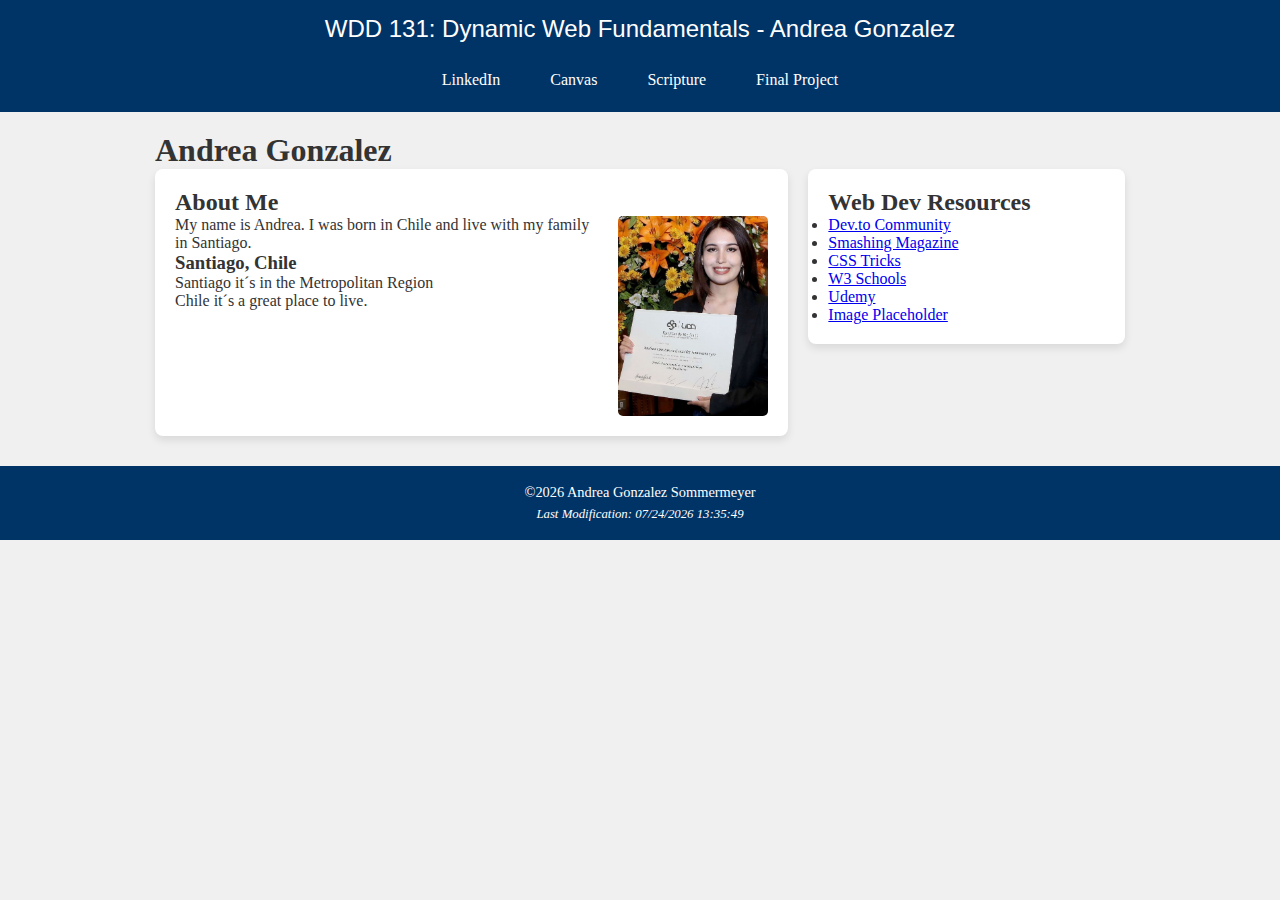
<file: w01/index.html>
<!DOCTYPE html>
<html lang="en-US">
<head>
    <meta charset="UTF-8">
    <meta name="viewport" content="width=device-width, initial-scale=1.0">
    
    <title>WDD 131 – Dynamic Web Fundamentals – Andrea Gonzalez</title>
    <meta name="description" content="WDD 131 – Dynamic Web Fundamentals. Andrea Gonzalez's course landing page, featuring personal details and web development resources.">
    <meta name="author" content="Andrea Gonzalez">

    <link rel="preconnect" href="https://fonts.googleapis.com">
    <link rel="preconnect" href="https://fonts.gstatic.com" crossorigin>
    <link href="https://fonts.googleapis.com/css2?family=Lora:ital,wght@0,400..700;1,400..700&family=Roboto:wght@300;700&display=swap" rel="stylesheet">
    <link rel="stylesheet" href="styles/base.css">
    
    <script src="scripts/getdates.js" defer></script>
</head>
<body>
    <header>
        <span id="course-title">WDD 131: Dynamic Web Fundamentals - Andrea Gonzalez</span>
        
        <nav>
            <a href="https://www.linkedin.com/in/andrea-gonzález-sommermeyer-683815380" target="_blank">LinkedIn</a>
            <a href="https://byupw.instructure.com/" target="_blank">Canvas</a>
            <a href="https://www.churchofjesuschrist.org/study/scriptures/bofm/1-ne/3?lang=eng&id=p7#p7" target="_blank">Scripture</a>
            <a href="#">Final Project</a>
        </nav>
    </header>

    <main>
        <h1>Andrea Gonzalez</h1>

        <div class="card-container">
            <section class="card about-me">
                <h2>About Me</h2>
                <div class="about-me-content">
                    <div class="text-content">
                        <p>My name is Andrea. I was born in Chile and live with my family in Santiago.</p>
                        
                        <h3>Santiago, Chile</h3>
                        
                        <p class="andrea-photo">Santiago it´s in the Metropolitan Region</p>
                        <p>Chile it´s a great place to live.</p>
                    </div>
                    <img src="images/titulation.jpg" alt="Andrea Gonzalez" width="150" height="200" loading="lazy">
                </div>
            </section>
            
            <section class="card web-resources">
                <h2>Web Dev Resources</h2>
                <ul>
                    <li><a href="https://dev.to/" target="_blank">Dev.to Community</a></li>
                    <li><a href="https://www.smashingmagazine.com/" target="_blank">Smashing Magazine</a></li>
                    <li><a href="https://css-tricks.com/" target="_blank">CSS Tricks</a></li>
                    <li><a href="https://www.w3schools.com/" target="_blank">W3 Schools</a></li>
                    <li><a href="https://www.udemy.com/" target="_blank">Udemy</a></li>
                    <li><a href="https://www.w3schools.com/tags/att_img_src.asp" target="_blank">Image Placeholder</a></li>
                </ul>
            </section>
        </div>
    </main>

    <footer>
        <p>&copy;<span id="currentyear"></span> Andrea Gonzalez Sommermeyer</p>
        
        <p id="lastModified"></p>
    </footer>
</body>
</html>
</file>
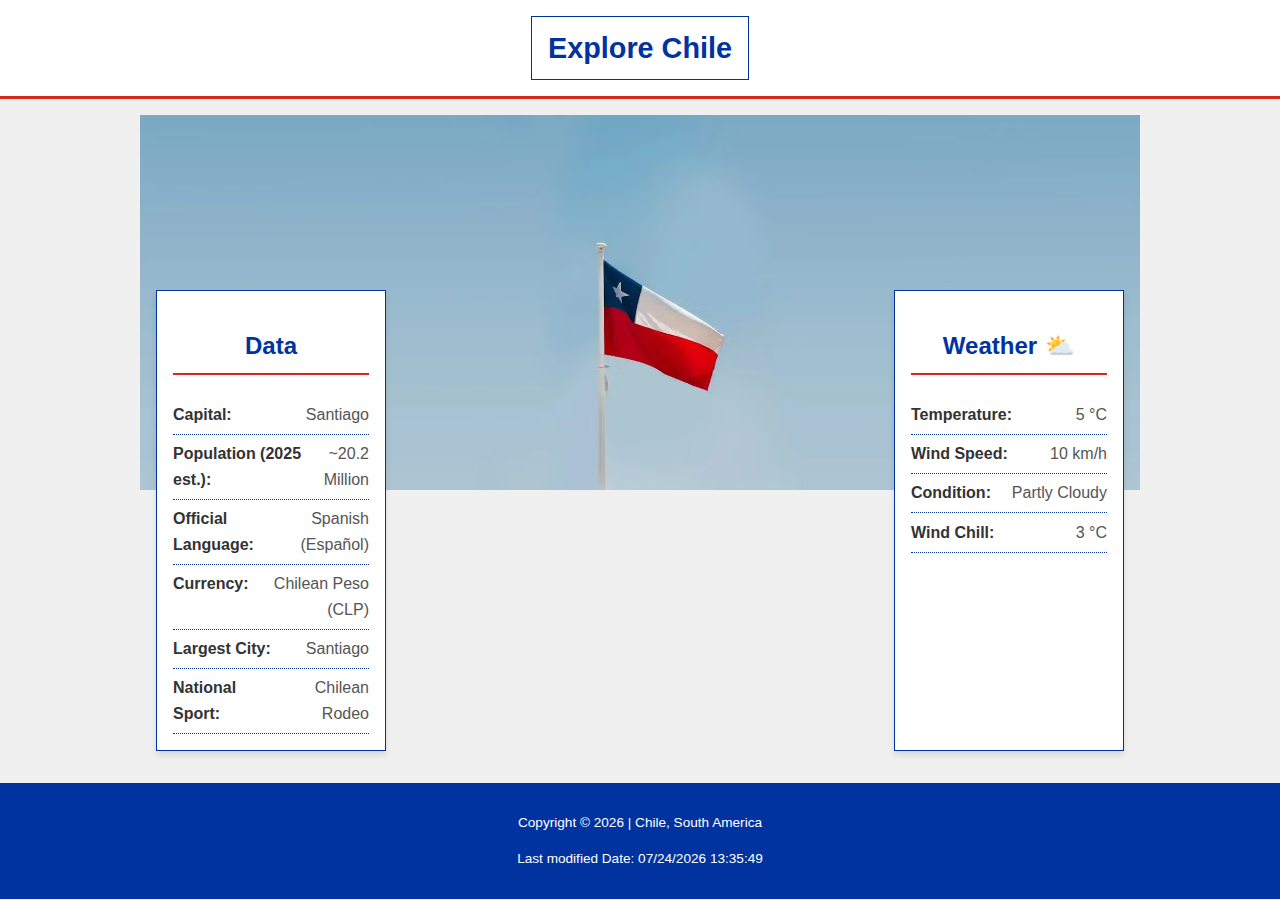
<file: place.html>
<!DOCTYPE html>
<html lang="en">
<head>
    <meta charset="UTF-8">
    <meta name="viewport" content="width=device-width, initial-scale=1.0">
    <title>Explore Chile</title>
    <meta name="author" content="Andrea Gonzalez">
    <meta name="description" content="A responsive webpage about Chile showcasing data and weather.">
    <link rel="stylesheet" href="styles/main.css">

     <script src="scripts/place.js" defer></script>
</head>
<body>
    <header>
        <div class="title-container">
            <h1>Explore Chile</h1>
        </div>
    </header>

    <main>
        <section class="hero">
            <picture>
                <source media="(min-width: 600px)" srcset="images/chile-wide.webp">
                <img src="images/chile-mobile.webp" alt="A scenic view of a guanaco in Chile." loading="lazy">
            </picture>
        </section>

        <div class="content-container">
            <section class="data-box">
                <h2>Data</h2>
                <ul class="data-list">
                    <li><span class="label">Capital:</span> <span class="value">Santiago</span></li>
                    <li><span class="label">Population (2025 est.):</span> <span class="value">~20.2 Million</span></li>
                    <li><span class="label">Official Language:</span> <span class="value">Spanish (Español)</span></li>
                    <li><span class="label">Currency:</span> <span class="value">Chilean Peso (CLP)</span></li>
                    <li><span class="label">Largest City:</span> <span class="value">Santiago</span></li>
                    <li><span class="label">National Sport:</span> <span class="value">Chilean Rodeo</span></li>
                </ul>
            </section>

            <section class="weather-box">
                <h2>Weather <span class="weather-icon-wide"></span></h2> 
                <img src="images/cloudy.svg" alt="Cloudy weather icon" class="weather-icon-mobile">
                <ul class="weather-list">
                    <li><span class="label">Temperature:</span> <span class="value" id="temp-value">5 °C</span></li> 
                    <li><span class="label">Wind Speed:</span> <span class="value" id="windspeed-value">10 km/h</span></li>
                    <li><span class="label">Condition:</span> <span class="value">Partly Cloudy</span></li>
                    <li><span class="label">Wind Chill:</span> <span class="value" id="windchill-value">N/A</span></li>
                </ul>
            </section>
        </div>
    </main>

    <footer>
        <p>Copyright &copy; <span id="currentYear"></span> | Chile, South America</p>
        <p>Last modified Date: <span id="lastModified"></span></p>
    </footer>
   
</body>
</html>
</file>
<file: w01/styles/base.css>
/* --- Basic Setup and Variables --- */
:root {
    --primary-color: #003366; /* Dark Blue */
    --secondary-color: #ffffff; /* White */
    --accent-color: #92b0e7; /* Light Blue/Accent */
    --text-color: #333;
    --heading-font: 'Segoe UI', Tahoma, Geneva, Verdana, sans-serif; 
    --body-font: Georgia, serif; 
    --background-color: #f0f0f0;
}

* {
    margin: 0;
    padding: 0;
    box-sizing: border-box;
}

body {
    font-family: var(--body-font);
    color: var(--text-color);
    background-color: var(--background-color);
}

/* --- Header Styling --- */
header {
    background-color: var(--primary-color);
    color: var(--secondary-color);
    padding: 15px 0;
    text-align: center;
}

#course-title {
    /* REQUIRED: display: block to center easily */
    display: block; 
    font-family: var(--heading-font);
    font-size: 1.5rem;
    padding-bottom: 10px;
}

/* --- Navigation Styling (CSS Flex) --- */
nav {
    display: flex; /* REQUIRED: Use Flexbox */
    justify-content: center;
    gap: 20px;
    margin-top: 10px;
}

nav a {
    color: var(--secondary-color);
    text-decoration: none;
    padding: 8px 15px;
    font-weight: 300;
    transition: background-color 0.3s, color 0.3s;
}

nav a:hover {
    /* REQUIRED: Implement a hover effect */
    background-color: var(--secondary-color);
    color: var(--primary-color);
    border-radius: 5px;
}

/* --- Main Content Styling --- */
main {
    /* REQUIRED: limited width and horizontal centering */
    max-width: 1000px; 
    margin: 20px auto; 
    padding: 0 15px;
}

/* CSS Grid for Main Column Cards */
.card-container { 
    display: grid; /* REQUIRED: Use CSS Grid */
    grid-template-columns: 2fr 1fr; /* Two columns */
    gap: 20px;
    align-items: start;
}

.card {
    background-color: var(--secondary-color);
    padding: 20px;
    border-radius: 8px;
    box-shadow: 0 4px 8px rgba(0, 0, 0, 0.1);
}

.about-me-content {
    display: flex;
    gap: 20px;
}

.about-me img {
    border-radius: 5px;
    object-fit: cover;
    align-self: flex-start;
}

/* --- Footer Styling --- */
footer {
    background-color: var(--primary-color);
    color: var(--secondary-color);
    text-align: center;
    padding: 15px 0;
    margin-top: 30px;
    font-size: 0.9rem;
}

footer p {
    padding: 3px 0;
}

#lastModified {
    /* Styling to match the example screenshot's last line */
    color: var(--secondary-color);
    font-style: italic;
    font-size: 0.8rem;
}

/* Responsive adjustments for smaller screens */
@media (max-width: 768px) {
    .card-container {
        /* Stack cards on smaller screens */
        grid-template-columns: 1fr; 
    }

    .about-me .about-me-content {
        /* Stack text and image on smaller screens */
        flex-direction: column;
        align-items: center;
    }
}
</file>
<file: styles/main.css>
/* Global CSS Variables */
:root {
    /* Chile Flag Colors */
    --primary-color: #0033a0; /* Blue */
    --secondary-color: #ffffff; /* White */
    --accent-color: #da291c; /* Red */
    --background-color: #f0f0f0;
    --font-family-body: 'Arial', sans-serif;
    --max-width: 1000px;
}

body {
    font-family: var(--font-family-body);
    background-color: var(--background-color);
    color: var(--accent-color);
    margin: 0;
    line-height: 1.6;
}

main {
    max-width: var(--max-width);
    margin: 0 auto; /* Center the content */
    padding: 1rem;
}

/* Header and Title */
header {
    text-align: center;
    padding: 1rem 0;
    background-color: var(--secondary-color);
    border-bottom: 3px solid var(--accent-color);
}

.title-container h1 {
    font-size: 1.8rem;
    padding: 0.5rem 1rem;
    border: 1px solid var(--primary-color);
    display: inline-block;
    background-color: var(--secondary-color);
    margin: 0;
    color: var(--primary-color);
}

/* Hero/Image Section */
.hero img {
    width: 100%;
    height: auto;
    display: block;
}

/* Content Boxes (Data and Weather) - Mobile View (Stacked) */
.data-box, .weather-box {
    background-color: var(--secondary-color);
    border: 1px solid var(--primary-color);
    padding: 1rem;
    margin-bottom: 1rem; /* Space between the stacked boxes */
    box-shadow: 0 4px 6px rgba(0, 0, 0, 0.1); /* General usability/design principle */
}

.data-box h2, .weather-box h2 {
    text-align: center;
    border-bottom: 2px solid var(--accent-color);
    padding-bottom: 0.5rem;
    color: var(--primary-color);
    display: flex; /* For centering content inside h2 */
    justify-content: center;
    align-items: center;
}

/* Weather Icon for Mobile (SVG) */
.weather-icon-mobile {
    width: 60px;
    height: 60px;
    display: block;
    margin: 0 auto 1rem;
}

/* Hide the pseudo-element icon in mobile */
.weather-icon-wide {
    display: none;
}

/* List Styling */
.data-list, .weather-list {
    list-style: none;
    padding: 0;
    margin: 0;
}

.data-list li, .weather-list li {
    display: flex;
    justify-content: space-between;
    padding: 0.4rem 0;
    border-bottom: 1px dotted var(--primary-color);
}

.label {
    font-weight: bold;
    color: #333;
}

.value {
    text-align: right;
    color: #555;
}

/* Footer */
footer {
    text-align: center;
    padding: 1rem;
    background-color: var(--primary-color);
    color: var(--secondary-color);
    font-size: 0.85rem;
}

/* --- Media Query for Wider View (Desktop) --- */
@media (min-width: 600px) {
    /* Arrange Data and Weather side-by-side with the image */
    .content-container {
        display: grid;
        /* Matches the wireframe: Left-Box (1fr) | Image Space (2fr) | Right-Box (1fr) */
        grid-template-columns: 1fr 2fr 1fr;
        gap: 1.5rem;
        /* Pull the boxes up over the large image area as shown in the wireframe */
        margin-top: -200px; 
        position: relative;
        z-index: 10;
        padding: 0 1rem;
    }

    .data-box {
        grid-column: 1 / 2; /* Position in the left column */
    }

    .weather-box {
        grid-column: 3 / 4; /* Position in the right column */
    }
    
    /* Hide the mobile SVG icon in the wide view */
    .weather-icon-mobile {
        display: none;
    }

    /* Show the pseudo-element icon in wide view */
    .weather-icon-wide {
        display: inline;
        margin-left: 0.5rem;
    }

    /* Pseudo Element for the weather icon in the large view */
    .weather-icon-wide::after {
        content: "⛅"; /* Emoticon/equivalent for the weather icon */
        font-size: 1.5rem;
    }
}
</file>
